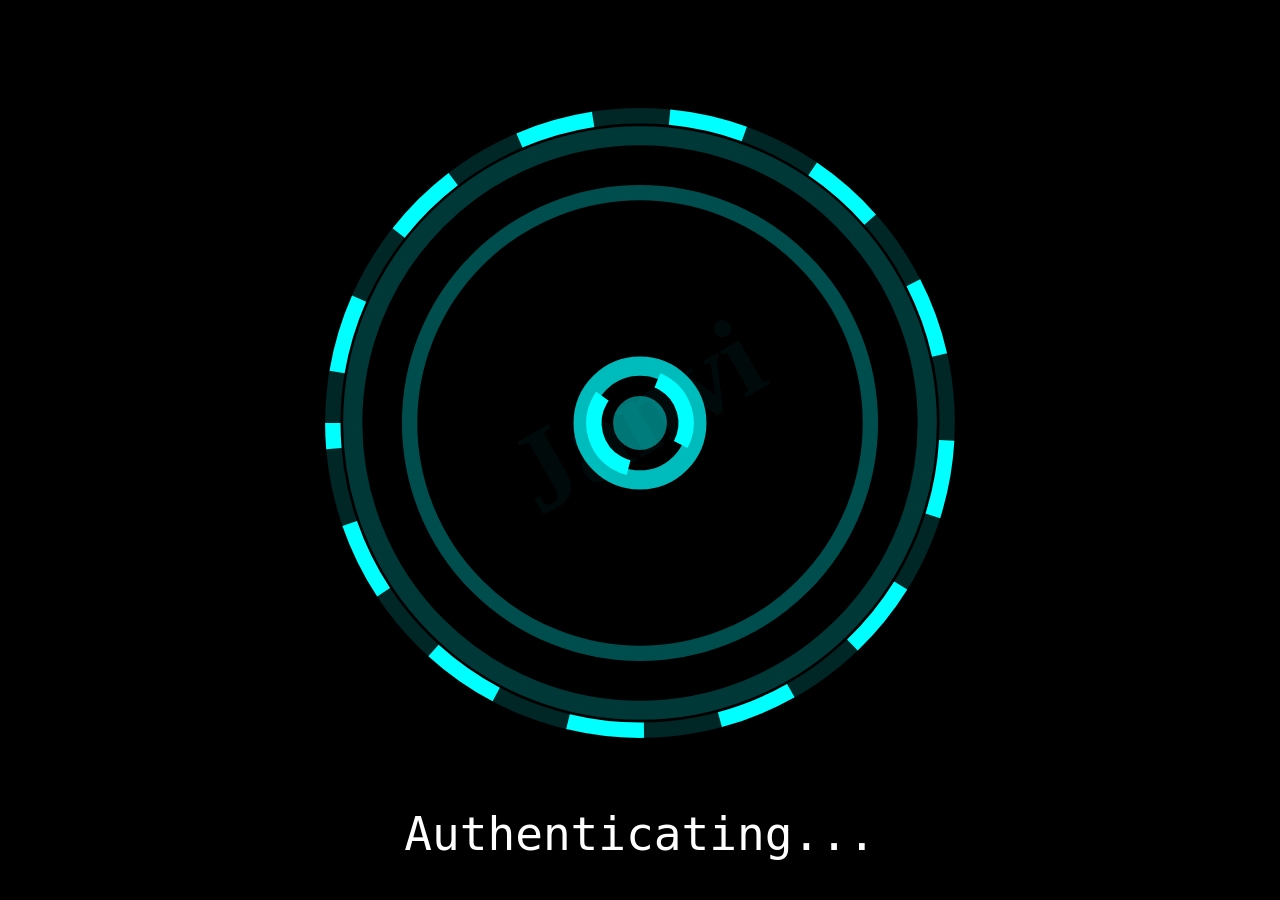
<file: index.html>
<!DOCTYPE html>
<html lang="en">
<head>
  <meta charset="UTF-8">
  <meta name="viewport" content="width=device-width, initial-scale=1.0">
  <title>Authenticating...</title>
  <style>
    * {
      margin: 0;
      padding: 0;
      box-sizing: border-box;
    }

    body {
      background: #000;
      display: flex;
      flex-direction: column;
      align-items: center;
      justify-content: center;
      min-height: 100vh;
      font-family: monospace;
      color: #fff;
    }
    
    svg {
      width: 60vw;
      height: auto;
    }
    .text {
      font-size: 3.6vw;
    }

    .dot {
      animation: dot 1.4s infinite;
    }

    .dot:nth-child(2) { animation-delay: 0.2s; }
    .dot:nth-child(3) { animation-delay: 0.4s; }

    @keyframes dot {
      0%, 60%, 100% { opacity: 0.2; }
      30% { opacity: 1; }
    }
  </style>
</head>
<body>
  <svg xmlns="http://www.w3.org/2000/svg" viewBox="0 0 100 100">
    <g stroke="#00ffff" stroke-width="2" fill="none">
      <circle cx="50" cy="50" r="30" stroke="#00ffff" opacity="0.3" />
      <circle cx="50" cy="50" r="40" stroke="#00ffff" opacity="0.15" />

      <path d="M10 50 A40 40 0 0 1 90 50" stroke="#00ffff" stroke-dasharray="10 10">
        <animate attributeName="stroke-dashoffset" values="0;20" dur="0.8s" repeatCount="indefinite" />
      </path>

      <path d="M10 50 A40 40 0 0 0 90 50" stroke="#00ffff" stroke-dasharray="10 10">
        <animate attributeName="stroke-dashoffset" values="20;0" dur="0.8s" repeatCount="indefinite" />
      </path>

      <circle cx="50" cy="50" r="0" stroke="#00ffff" stroke-width="2.5" fill="none">
        <animate attributeName="r" values="0;40" dur="1.8s" repeatCount="indefinite" />
        <animate attributeName="opacity" values="0.9;0" dur="1.8s" repeatCount="indefinite" />
      </circle>

      <circle cx="50" cy="50" r="10" stroke="#00ffff" stroke-width="2.5" fill="none" opacity="0.5">
        <animate attributeName="r" values="10;50" dur="1.8s" begin="0.9s" repeatCount="indefinite" />
        <animate attributeName="opacity" values="0.7;0" dur="1.8s" begin="0.9s" repeatCount="indefinite" />
      </circle>

      <g transform="translate(50,50)">
        <circle r="6" stroke="#00ffff" stroke-width="2" fill="none" stroke-dasharray="10 8">
          <animateTransform attributeName="transform" type="rotate" from="0" to="360" dur="1.6s" repeatCount="indefinite" />
        </circle>
        <circle r="2.5" fill="#00ffff" opacity="0.8">
          <animate attributeName="opacity" values="0.8;0.3;0.8" dur="1.6s" repeatCount="indefinite" />
        </circle>
      </g>
    </g>
    <text x="50" y="54" text-anchor="middle"
          font-family="cursive"
          font-weight="700"
          font-size="15"
          fill="#00ffff"
          opacity="0.04"
          transform="rotate(-30 50 50)"
          pointer-events="none">
      Janvi
    </text>
  </svg>
  
  <div class="text">Authenticating<span class="dot">.</span><span class="dot">.</span><span class="dot">.</span></div>

  <script>
    // Configuration - change auth_origin to your AUTH_DOMAIN
    const auth_origin = 'https://ss-7uu.pages.dev';
    const STORAGE_KEY = 'login_data';
    const errorpage = 'https://dc-auth-err.pages.dev/?msg=';
    let dataReceived = false;
    
    // Timeout if no data received in 2.9 seconds
    const timeout = setTimeout(() => {
      if (!dataReceived) {
        window.location.href = errorpage + encodeURIComponent('Timeout: no data received');
      }
    }, 2900);

    // Save authentication data to localStorage
    function saveAuthData(data) {
      try {
        localStorage.setItem(STORAGE_KEY, JSON.stringify(data));
        return true;
      } catch (error) {
        window.location.href = errorpage + encodeURIComponent('Failed to save data, please check your browser settings');
        return false;
      }
    }

    // Listen for auth data from opener window
    window.addEventListener('message', (ev) => {
      // Verify message origin
      if (ev.origin !== auth_origin) {
        window.location.href = errorpage + encodeURIComponent('Unauthorized data source: authentication data from untrusted domain');
        return;
      }
      const message = ev.data;
      
      // Process auth message
      if (message.type === 'auth' && message.userData && message.goto !== undefined && message.ack) {
        dataReceived = true;
        clearTimeout(timeout);
        
        // Save to localStorage
        const saved = saveAuthData(message.userData);
        
        // Send acknowledgment back
        if (ev.source && saved && ev.source.postMessage) {
          ev.source.postMessage(
            { type: 'auth-ack', ack: message.ack },
            ev.origin
          );
          
          // Close popup or redirect
          setTimeout(() => {
            try {
              window.close();
              
              setTimeout(() => {
                if (!window.closed) {
                  window.location.href = message.goto || '/';
                }
              }, 100);
            } catch (e) {
              window.location.href = message.goto || '/';
            }
          }, 100);
        }
      }
    });
  </script>
</body>
</html>
</file>
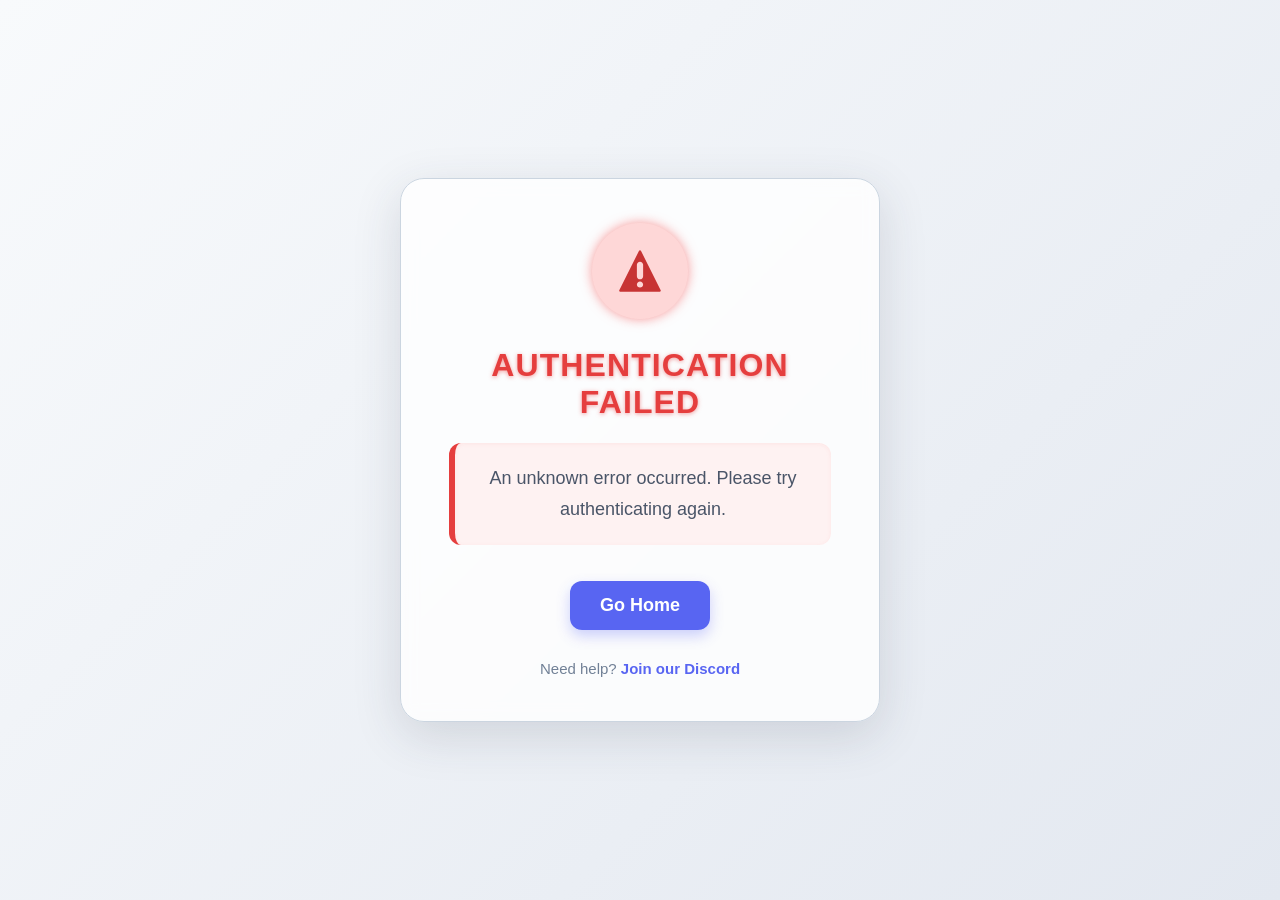
<file: error/index.html>
<!DOCTYPE html>  
<html lang="en">  
<head>  
  <meta charset="UTF-8" />  
  <meta name="viewport" content="width=device-width, initial-scale=1.0" />  
  <title>Authentication Error</title>  
  <style>  
    /* Reset & base */
    *, *::before, *::after {  
      margin: 0;  
      padding: 0;  
      box-sizing: border-box;  
    }  

    body {  
      font-family: 'Segoe UI', Tahoma, Geneva, Verdana, sans-serif;  
      background: linear-gradient(135deg, #f8fafc, #e3e8f0);  
      min-height: 100vh;  
      display: flex;  
      align-items: center;  
      justify-content: center;  
      padding: 20px;  
      color: #2d3748;  
    }  

    .error-container {
      background: #ffffffcc; /* Slight transparency */
      border-radius: 24px;  
      padding: 44px 48px;
      max-width: 480px;  
      width: 100%;  
      box-shadow: 0 14px 48px rgba(45, 55, 72, 0.15);
      text-align: center;
      backdrop-filter: blur(8px);
      border: 1px solid #cbd5e0;
      transition: transform 0.3s ease;
    }
    .error-container:hover {
      transform: translateY(-5px);
      box-shadow: 0 20px 80px rgba(45, 55, 72, 0.2);
    }

    .error-icon {  
      width: 96px;  
      height: 96px;  
      margin: 0 auto 28px;  
      border-radius: 50%;  
      display: flex;  
      align-items: center;  
      justify-content: center;  
      background: #fed7d7; /* light red background */
      box-shadow: 0 0 12px #f56565aa;
    }

    .error-icon svg {
      width: 50px;
      height: 50px;
      stroke-width: 0;
    }

    h1 {  
      color: #e53e3e;  
      font-size: 32px;  
      margin-bottom: 22px;  
      font-weight: 700;  
      letter-spacing: 1.1px;
      text-transform: uppercase;
      text-shadow: 0 1px 4px rgba(229, 62, 62, 0.5);
    }  

    .error-message {  
      color: #4a5568;  
      font-size: 18px;  
      line-height: 1.7;  
      margin-bottom: 36px;  
      padding: 20px 24px;  
      background: #fef2f2;  
      border-radius: 12px;  
      border-left: 6px solid #e53e3e;  
      box-shadow: inset 0 1px 4px #fbb6b633;
      font-weight: 500;
    }  

    .error-code {  
      font-family: 'Courier New', Courier, monospace;  
      font-size: 14px;  
      color: #718096;  
      background: #edf2f7;  
      padding: 10px 14px;  
      border-radius: 10px;  
      display: inline-block;  
      margin-bottom: 30px;  
      letter-spacing: 1.2px;
      user-select: text;
      box-shadow: 0 2px 6px rgba(113, 128, 150, 0.2);
    }  

    .action-buttons {  
      display: flex;  
      gap: 16px;  
      justify-content: center;  
      flex-wrap: wrap;  
    }  

    .btn {  
      padding: 14px 30px;  
      border: none;  
      border-radius: 12px;  
      font-size: 18px;  
      font-weight: 600;  
      cursor: pointer;  
      transition: all 0.25s ease;  
      text-decoration: none;  
      display: inline-block;  
      box-shadow: 0 6px 14px rgba(88, 101, 242, 0.3);
      user-select: none;
    }  

    .btn-primary {  
      background: #5865f2;  
      color: white;  
    }  

    .btn-primary:hover, .btn-primary:focus {  
      background: #4752c4;  
      transform: translateY(-3px);  
      box-shadow: 0 12px 20px rgba(71, 82, 196, 0.5);  
      outline: none;
    }  

    .help-text {  
      margin-top: 30px;  
      font-size: 15px;  
      color: #718096;  
    }  

    .help-text a {  
      color: #5865f2;  
      font-weight: 600;
      text-decoration: none;  
      transition: color 0.2s ease;  
    }  

    .help-text a:hover, .help-text a:focus {  
      color: #4752c4;  
      text-decoration: underline;  
      outline: none;
    }  
  </style>  
</head>  
<body>  
  <div class="error-container" role="alert" aria-live="assertive">  
    <div class="error-icon" aria-hidden="true">
      <svg viewBox="0 0 48 48" fill="none" xmlns="http://www.w3.org/2000/svg" stroke="#c73434" stroke-width="0">
        <path fill-rule="evenodd" clip-rule="evenodd" d="M23.0886 4.55328C23.457 3.81558 24.5096 3.81557 24.878 4.55327L43.86 42.5692C44.192 43.234 43.7084 44.0159 42.9653 44.0159H5.00129C4.25814 44.0159 3.77464 43.234 4.10662 42.5692L23.0886 4.55328ZM21 18C21 16.3431 22.3431 15 24 15C25.6569 15 27 16.3431 27 18V29C27 30.6569 25.6569 32 24 32C22.3431 32 21 30.6569 21 29V18ZM23.9663 34C22.3281 34 21 35.3281 21 36.9663C21 38.6045 22.3281 39.9326 23.9663 39.9326H24.0337C25.6719 39.9326 27 38.6045 27 36.9663C27 35.3281 25.6719 34 24.0337 34H23.9663Z" fill="#c73434"/>
      </svg>
    </div>  
    <h1>Authentication Failed</h1>  
    <div class="error-message" id="errorMessage">  
      An error occurred during authentication. Please try again.  
    </div>
    <!-- error code for showoff and finding error time
    <script>
    const base36Code = "M5MQCP1C"; // your error code without ERR_
    const millis = parseInt(base36Code, 36);
    const date = new Date(millis);
    console.log(date.toString());
    </script>
    -->
    <div class="error-code" id="errorCode" aria-label="Error code"></div>  
    <div class="action-buttons">  
      <a href="/" class="btn btn-primary" role="button" tabindex="0">Go Home</a>  
    </div>  
    <div class="help-text">  
      Need help? <a href="https://joindc.pages.dev/" target="_blank" rel="noopener noreferrer">Join our Discord</a>  
    </div>  
  </div>  
  
  <script>  
    function displayError() {  
      const urlParams = new URLSearchParams(window.location.search);  
      const errorMsg = urlParams.get('msg') || urlParams.get('message');
        
      if (errorMsg) {  
        const decodedMessage = decodeURIComponent(errorMsg);  
        document.getElementById('errorMessage').textContent = decodedMessage;  
        const errorCode = `ERR_${Date.now().toString(36).toUpperCase()}`;
        document.getElementById('errorCode').textContent = `Error Code: ${errorCode}`;  //this is for showoff 
        console.error('Authentication error:', decodedMessage);  
      } else {  
        document.getElementById('errorMessage').textContent = 'An unknown error occurred. Please try authenticating again.';  
        document.getElementById('errorCode').style.display = 'none';  
      }  
      document.title = 'Authentication Error - ' + (errorMsg || 'Unknown Error');  
    }  
  
    displayError();  
  </script>  
</body>  
</html>
</file>
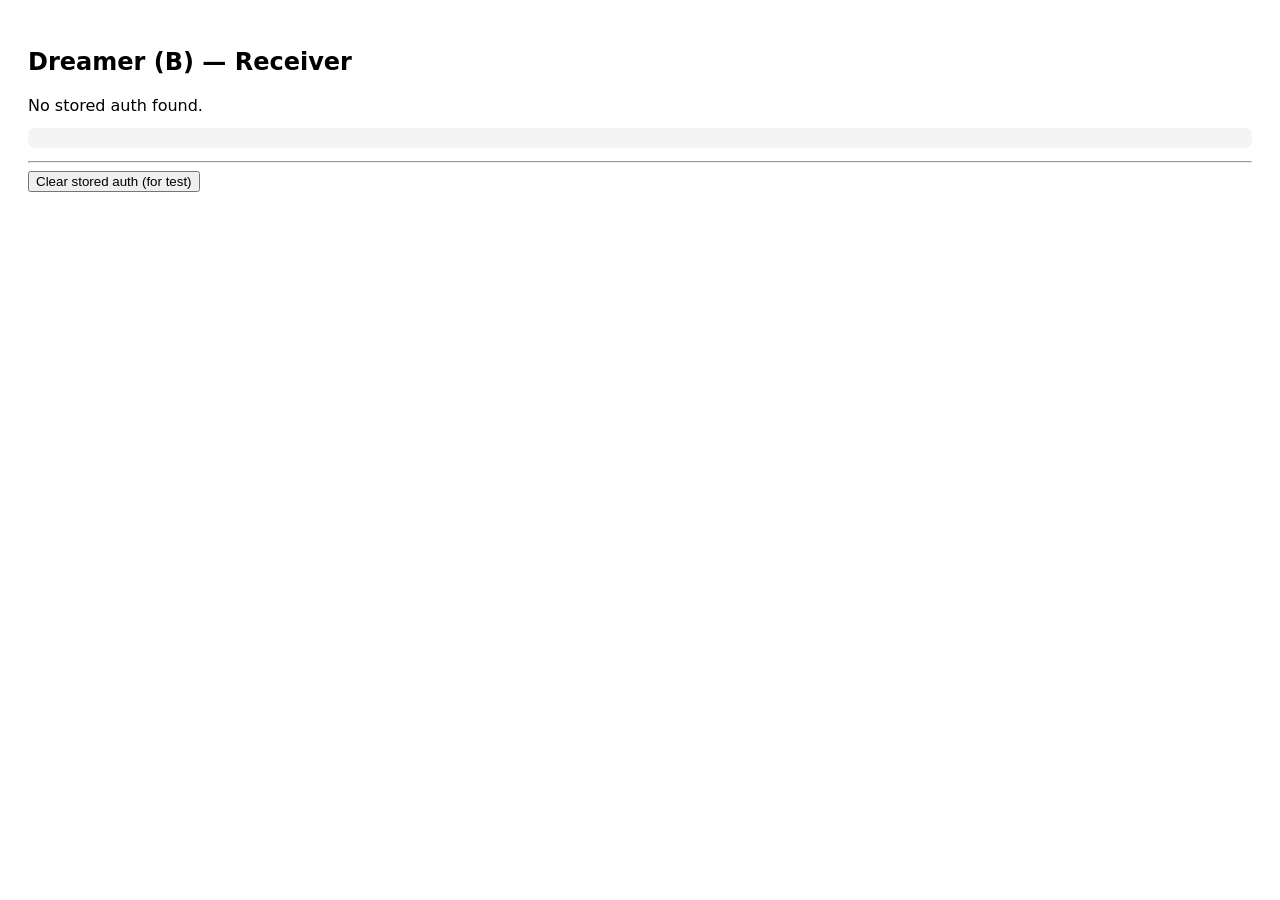
<file: f.html>
<!doctype html>
<html>
<head>
  <meta charset="utf-8" />
  <title>Dreamer (B) — Receiver</title>
  <style>
    body { font-family: system-ui; padding: 20px; }
    pre { white-space: pre-wrap; background: #f4f4f4; padding: 10px; border-radius: 6px; }
  </style>
</head>
<body>
  <h2>Dreamer (B) — Receiver</h2>
  <div id="status">Waiting for auth message or reading stored data...</div>
  <pre id="stored"></pre>

<script>
const TRUSTED_A_ORIGIN = 'http://localhost:6700';  // change to your A.com origin
const STORAGE_KEY = 'login_data';

/* Save directly */
function saveAuth(obj) {
  localStorage.setItem(STORAGE_KEY, JSON.stringify(obj));
}

/* Read stored */
function readAuth() {
  try {
    return JSON.parse(localStorage.getItem(STORAGE_KEY)) || null;
  } catch {
    return null;
  }
}

/* Display stored data */
function renderStored() {
  const data = readAuth();
  const el = document.getElementById('stored');
  const status = document.getElementById('status');
  if (!data) {
    status.textContent = 'No stored auth found.';
    el.textContent = '';
  } else {
    status.textContent = 'Stored auth data:';
    el.textContent = JSON.stringify(data, null, 2);
  }
}

/* Receive message */
window.addEventListener('message', (ev) => {
  if (ev.origin !== TRUSTED_A_ORIGIN) {
    console.warn('Ignored message from', ev.origin);
    return;
  }
  const data = ev.data || {};
  if (data.type === 'auth' && data.userData) {
    saveAuth(data.userData);
    // send acknowledgement back
    if (ev.source && ev.source.postMessage) {
      ev.source.postMessage({ type: 'auth-ack' }, ev.origin);
    }
    document.getElementById('status').textContent = 'Auth received and stored.';
    renderStored();
  }
});

/* On load, show existing data */
window.addEventListener('load', renderStored);

/* Clear button */
window.clearStoredAuth = () => {
  localStorage.removeItem(STORAGE_KEY);
  renderStored();
};
</script>

<hr />
<button onclick="clearStoredAuth()">Clear stored auth (for test)</button>
</body>
</html>
</file>
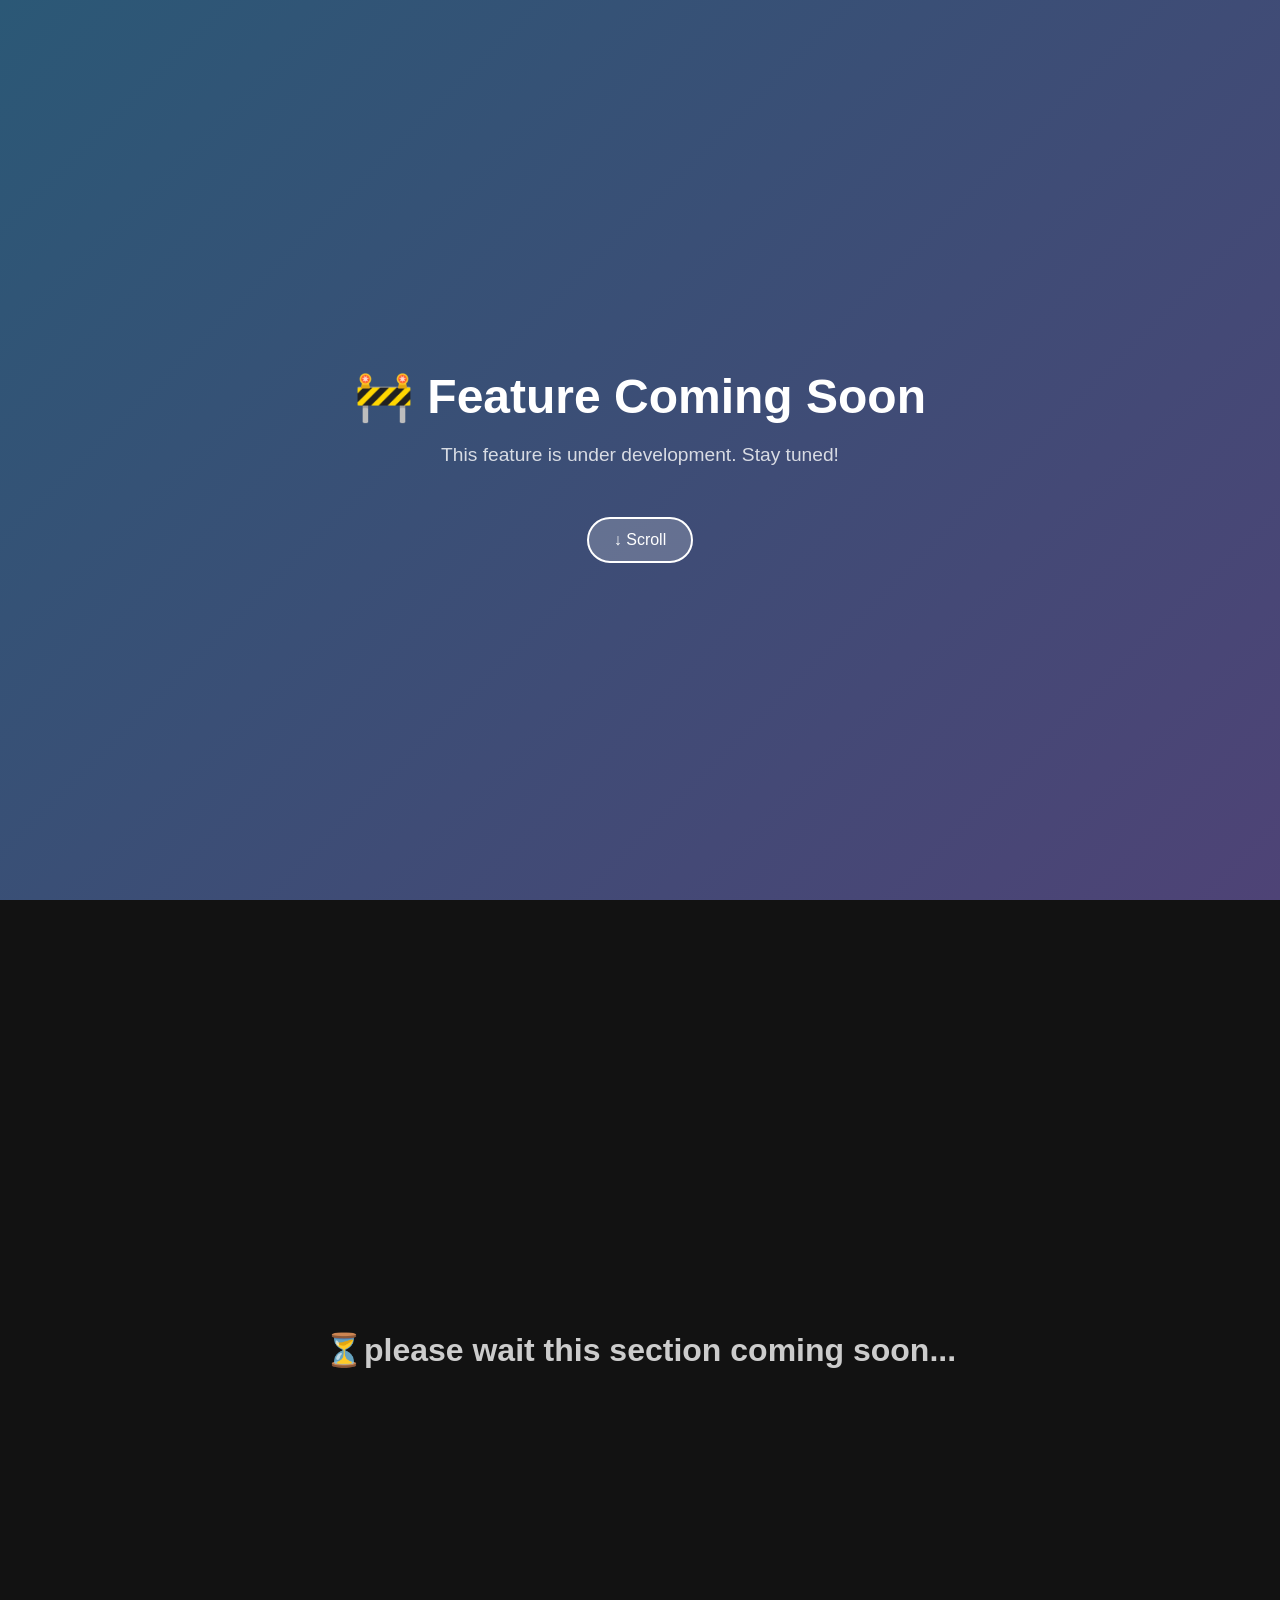
<file: FeatureComingSoon.html>
<!DOCTYPE html>
<html lang="en">
<head>
  <meta charset="UTF-8">
  <meta name="viewport" content="width=device-width, initial-scale=1">
  <title>Feature Coming Soon</title>
  <style>
    html, body {
      margin: 0;
      padding: 0;
      height: 100%;
      font-family: 'Segoe UI', Tahoma, Geneva, Verdana, sans-serif;
      scroll-behavior: smooth;
    }

    .section {
      height: 100vh;
      display: flex;
      align-items: center;
      justify-content: center;
      text-align: center;
      color: white;
    }

    .coming-soon {
      background: linear-gradient(135deg, #2b5876, #4e4376);
      flex-direction: column;
    }

    h1 {
      font-size: 3em;
      margin-bottom: 0.2em;
    }

    p {
      font-size: 1.2em;
      opacity: 0.8;
    }

    .scroll-button {
      margin-top: 2em;
      padding: 12px 25px;
      background-color: rgba(255,255,255,0.2);
      border: 2px solid #fff;
      color: #fff;
      border-radius: 30px;
      cursor: pointer;
      font-size: 1em;
      transition: all 0.3s ease;
    }

    .scroll-button:hover {
      background-color: rgba(255,255,255,0.4);
      transform: scale(1.05);
    }

    .below-section {
      background: #121212;
      flex-direction: column;
    }

    .below-section h2 {
      font-size: 2em;
      color: #ccc;
    }
  </style>
</head>
<body>

  <!-- Top Section -->
  <div class="section coming-soon" id="top">
    <div>
      <h1>🚧 Feature Coming Soon</h1>
      <p>This feature is under development. Stay tuned!</p>
      <button class="scroll-button" onclick="scrollAndReturn()">↓ Scroll</button>
    </div>
  </div>

  <!-- Hidden Section -->
  <div class="section below-section" id="bottom">
    <h2>⏳please wait this section coming soon...</h2>
  </div>

  <script>
    function scrollAndReturn() {
      const bottom = document.getElementById("bottom");
      const top = document.getElementById("top");

      // Scroll to bottom
      bottom.scrollIntoView({ behavior: 'smooth' });

      // After delay, scroll back up
      setTimeout(() => {
        top.scrollIntoView({ behavior: 'smooth' });
      }, 2500); // 2.5 seconds stay at bottom
    }
  </script>

</body>
</html>
</file>
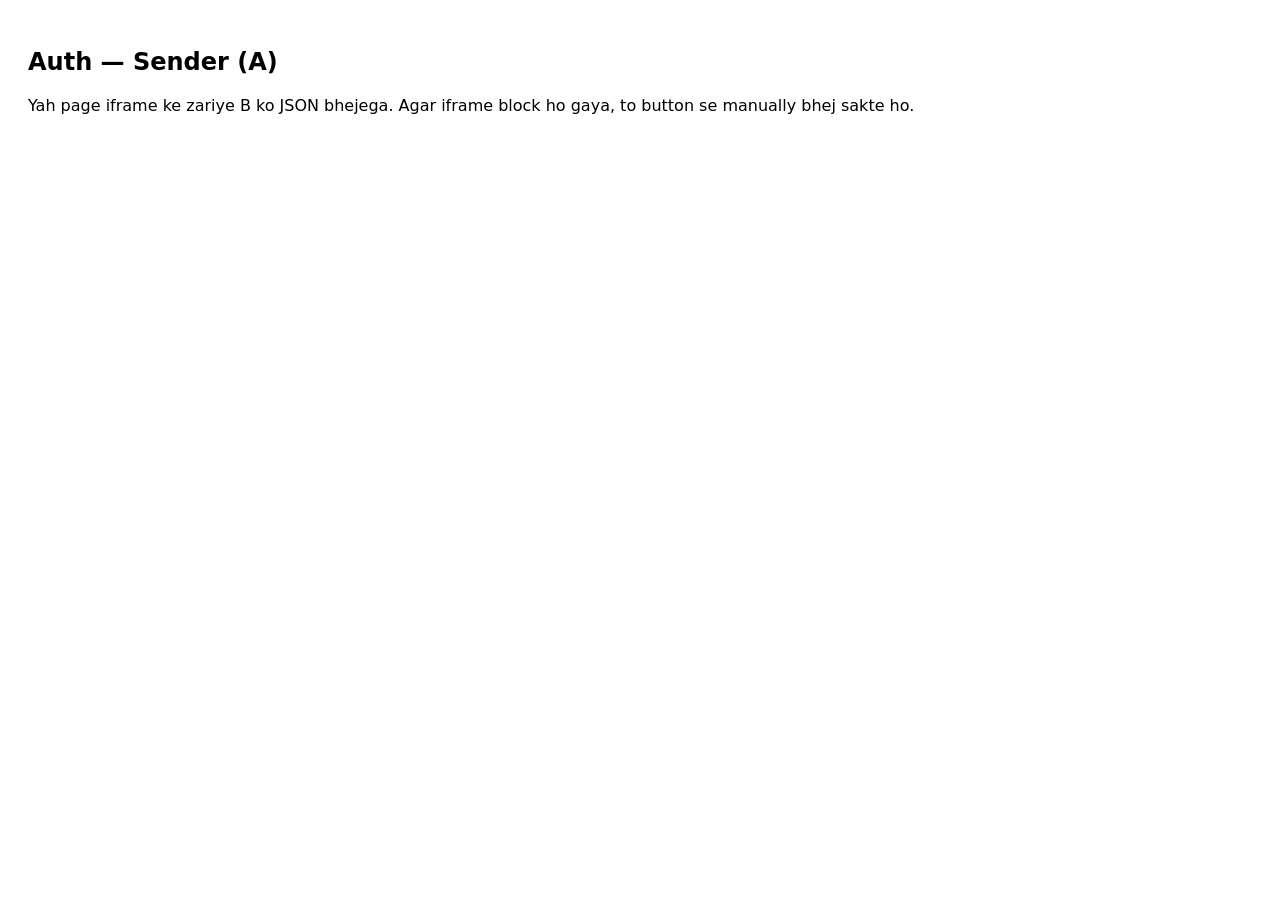
<file: ff.html>
<!doctype html>
<html>
<head>
  <meta charset="utf-8" />
  <title>Auth — Sender (A)</title>
  <style>
    body { font-family: system-ui; padding: 20px; }
    button { padding: 8px 16px; border: none; border-radius: 6px; background: #0078ff; color: white; cursor: pointer; }
  </style>
</head>
<body>
  <h2>Auth — Sender (A)</h2>
  <p>Yah page iframe ke zariye B ko JSON bhejega. Agar iframe block ho gaya, to button se manually bhej sakte ho.</p>
  <button id="manualSend" style="display:none;">Manually Send via Popup</button>

<script>
const now = new Date();
const B_ORIGIN = 'https://knarlix.github.io';      // Receiver origin (B)
const B_PATH = '/idkxxx/index.html';                // Receiver page path
const RECEIVER_URL = B_ORIGIN + B_PATH;

// Example userData
const goto = '/hi'
const userData = {
  userid: 55004733,
  username: "bfhh",
  name: "user_global_name",
  avatar: "avatar_hash_hhhhbbvhere",
  verified: false,
  authAt: now.toISOString()
};

const ack = Math.random().toString(36).slice(2);

/* Create hidden iframe */
const iframe = document.createElement('iframe');
iframe.style.display = 'none';
iframe.src = RECEIVER_URL;
document.body.appendChild(iframe);

/* Listen for acknowledgment */
window.addEventListener('message', (ev) => {
  if (ev.origin !== B_ORIGIN) return;
  const data = ev.data || {};
  if (data.type === 'auth-ack') {
    console.log('✅ ACK received from B');
    // Redirect to B to show stored data
    window.location.href = '/idkxxx/f.html';
  }
});

/* Try sending message via iframe */
iframe.addEventListener('load', () => {
  try {
    iframe.contentWindow.postMessage({ type: 'auth', ack: ack, userData, goto: goto }, B_ORIGIN);
    console.log('📨 Message sent to B via iframe');
  } catch (e) {
    console.error('❌ postMessage failed:', e);
    document.getElementById('manualSend').style.display = 'inline-block';
  }
});
/* Manual fallback button (popup) */
document.getElementById('manualSend').addEventListener('click', () => {
  const popup = window.open(RECEIVER_URL, '_blank', 'width=600,height=500');
  if (!popup) {
    alert("⚠️ Popup blocked — allow popups for this site.");
    return;
  }
  const sendInterval = setInterval(() => {
    try {
      popup.postMessage({ type: 'auth', ack: ack, userData }, B_ORIGIN);
      console.log('📨 Message sent via manual popup');
      clearInterval(sendInterval);
    } catch {}
  }, 500);
});
</script>
</body>
</html>
</file>
